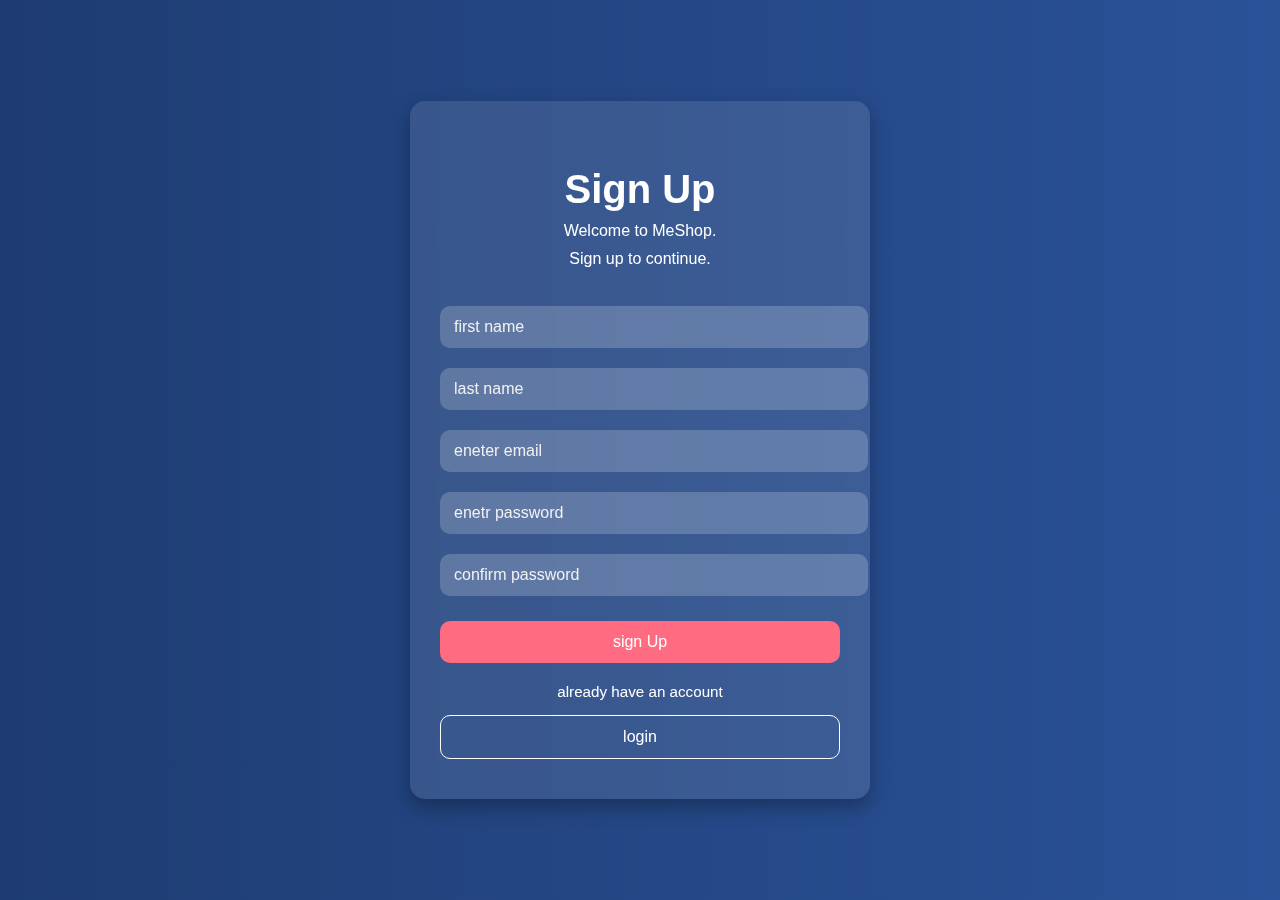
<file: index.html>
<!DOCTYPE html>
<html>
  <head>
    <meta charset="utf-8" />
    <meta http-equiv="X-UA-Compatible" content="IE=edge" />
    <title>MeShop.</title>
    <meta name="description" content="" />
    <meta name="viewport" content="width=device-width, initial-scale=1" />
    <link rel="stylesheet" href="signup.css" />
  </head>
  <body>
    <div class="container">
    <h1>Sign Up</h1>
    <p>Welcome to MeShop.</p>
    <p>Sign up to continue.</p>
    <br/>
    <input type="text" id="fname" placeholder="first name"/>
    <br/>
     <input type="text" id="lname" placeholder="last name"/>
     <br/>
    <input type="email" id="email" placeholder="eneter email"/>
    <br/>
    <input type="password" id="password" placeholder="enetr password"/>
    <br/>
    <input type="password" id="confirmpassword" placeholder="confirm password"/>
    <button id="signup">sign Up</button>
    <p id="error"></p>
    <p id="success"></p>
    <div>
      <p>already have an account</p>
      <button id="login">login</button>
    </div>
     </div>
    <script src="./signup.js">
    </script>
  </body>
</html>
</file>
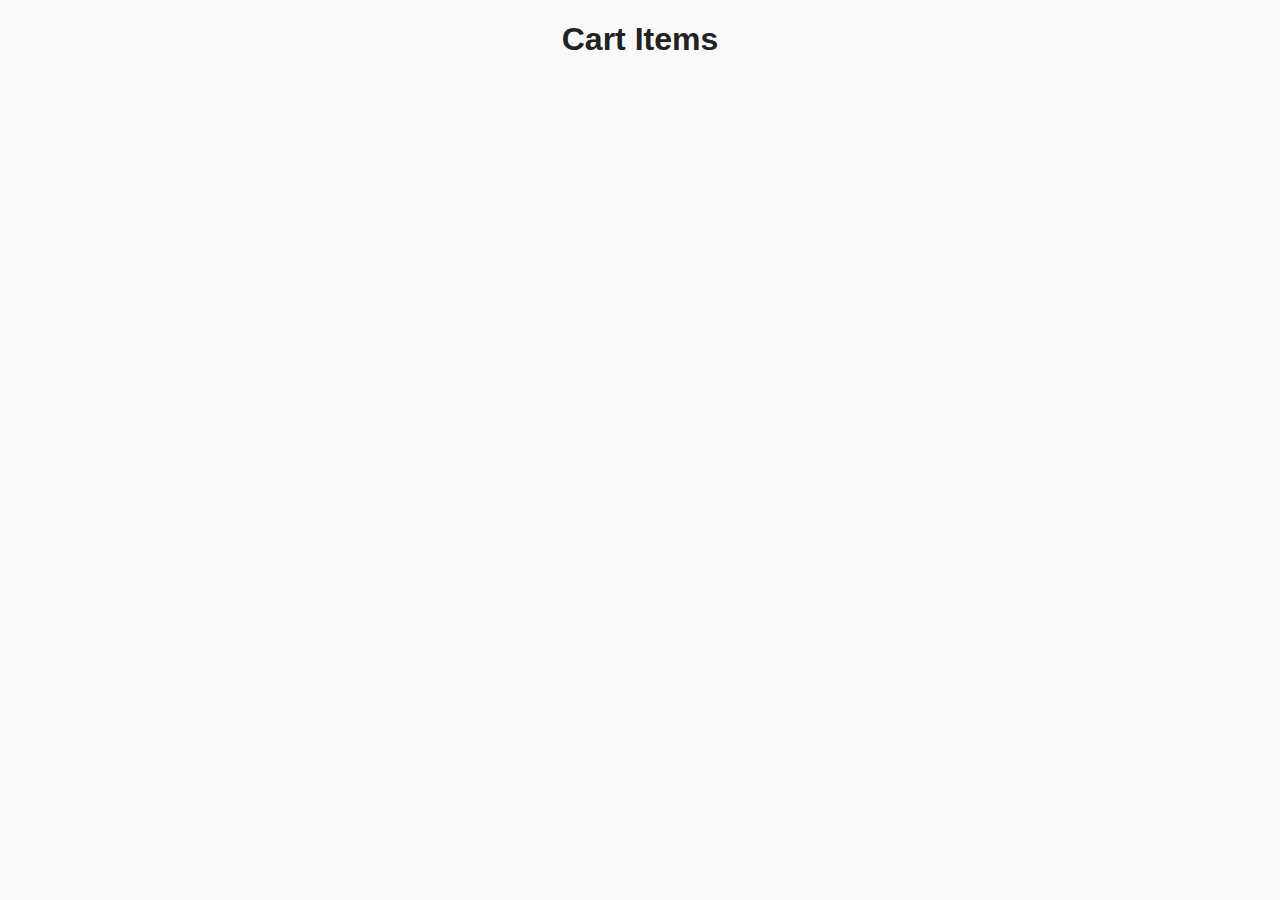
<file: cart/index.html>
<!DOCTYPE html>
<html lang="en">
  <head>
    <meta charset="UTF-8" />
    <meta http-equiv="X-UA-Compatible" content="IE=edge" />
    <meta name="viewport" content="width=device-width, initial-scale=1.0" />
    <title>My Cart</title>
    <link rel="stylesheet" href="./styles.css" />
  </head>
  <body>
     <h1>Cart Items</h1>
    <div class="cart">
        

      </div>
        <div id="item" style="display:none;">
              <img src="../shop/tshirt.png" alt="Item" />
              <div class="info">
                <div class="row">
                  <div class="price">$100</div>
                  <div class="sized">S,M,L</div>
                </div>
                <div class="colors">
                  Colors:
                  <div class="row">
                    <div class="circle" style="background-color: #000"></div>
                    <div class="circle" style="background-color: #4938af"></div>
                    <div class="circle" style="background-color: #203d3e"></div>
                  </div>
                </div>
                <div class="row">Rating:</div>
              </div>
              <button class="removeBtn">Remove</button>
    </div>
    <script src="./script.js"></script>
    <script src="https://checkout.razorpay.com/v1/checkout.js"></script>
  </body>
</html>
</file>
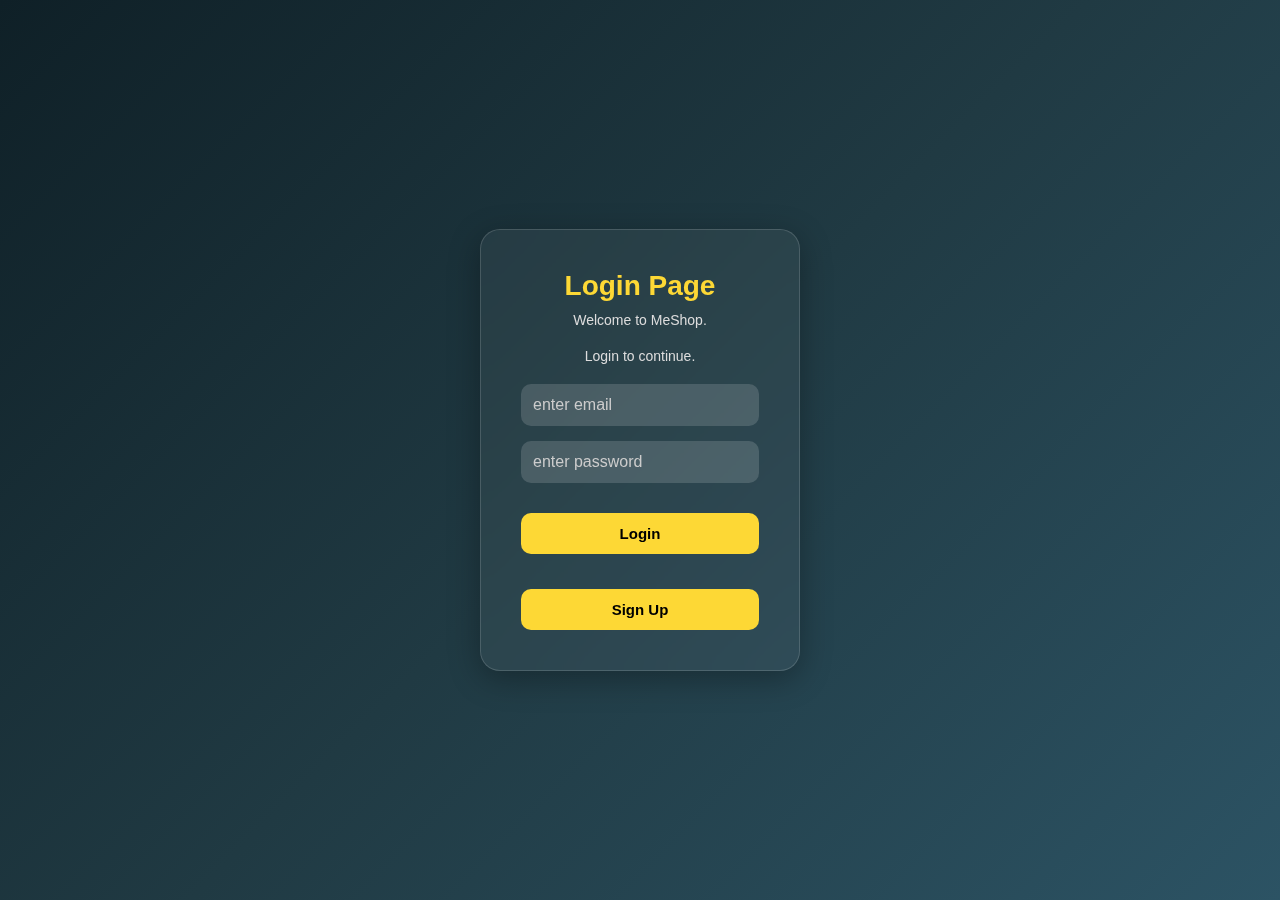
<file: profile/index.html>
<!DOCTYPE html>
<!--[if lt IE 7]>      <html class="no-js lt-ie9 lt-ie8 lt-ie7"> <![endif]-->
<!--[if IE 7]>         <html class="no-js lt-ie9 lt-ie8"> <![endif]-->
<!--[if IE 8]>         <html class="no-js lt-ie9"> <![endif]-->
<!--[if gt IE 8]>      <html class="no-js"> <!--<![endif]-->
<html>
  <head>
    <meta charset="utf-8" />
    <meta http-equiv="X-UA-Compatible" content="IE=edge" />
    <title>Profile</title>
    <meta name="description" content="" />
    <meta name="viewport" content="width=device-width, initial-scale=1" />
    <link rel="stylesheet" href="./styles.css" />
  </head>
  <body>
    <!--[if lt IE 7]>
      <p class="browsehappy">
        You are using an <strong>outdated</strong> browser. Please
        <a href="#">upgrade your browser</a> to improve your experience.
      </p>
    <![endif]-->
    <div class="container1">
      <h1>Welcome to your profile</h1>
      <p>Here you can change your personal information and password.</p>
      <p>Make sure to save your changes before leaving the page.</p>
   </div>
   <div class="container2">
     <div class="inner-container">
      <h1>My profile</h1>
        <input type="text" id="fname" placeholder="first name"/>
      <br/>
      <input type="text" id="lname" placeholder="lastname"/>
      <br/>
      <button id="btn">save info</button>
       <p id="error"></p>
     </div>
     <div class="inner-container">
      <h1>Change your password</h1>
        <input type="text" id="oldpass" placeholder="old password"/>
      <br/>
      <input type="text" id="newpass" placeholder="new password"/>
      <br/>
      <input type="text" id="newpassconfirm" placeholder="confirm password"/>
      <button id="changepass">change password</button>
      <p id="er"></p>
     </div>
    </div>
    <div class="container3">
        <h1>Begin shopping</h1>
        <div>
             <button id="shop">Go to shop page</button>
      <button id="logout">logout</button>
       </div>
    </div>

    <script src="./script.js" async defer></script>
  </body>
</html>
</file>
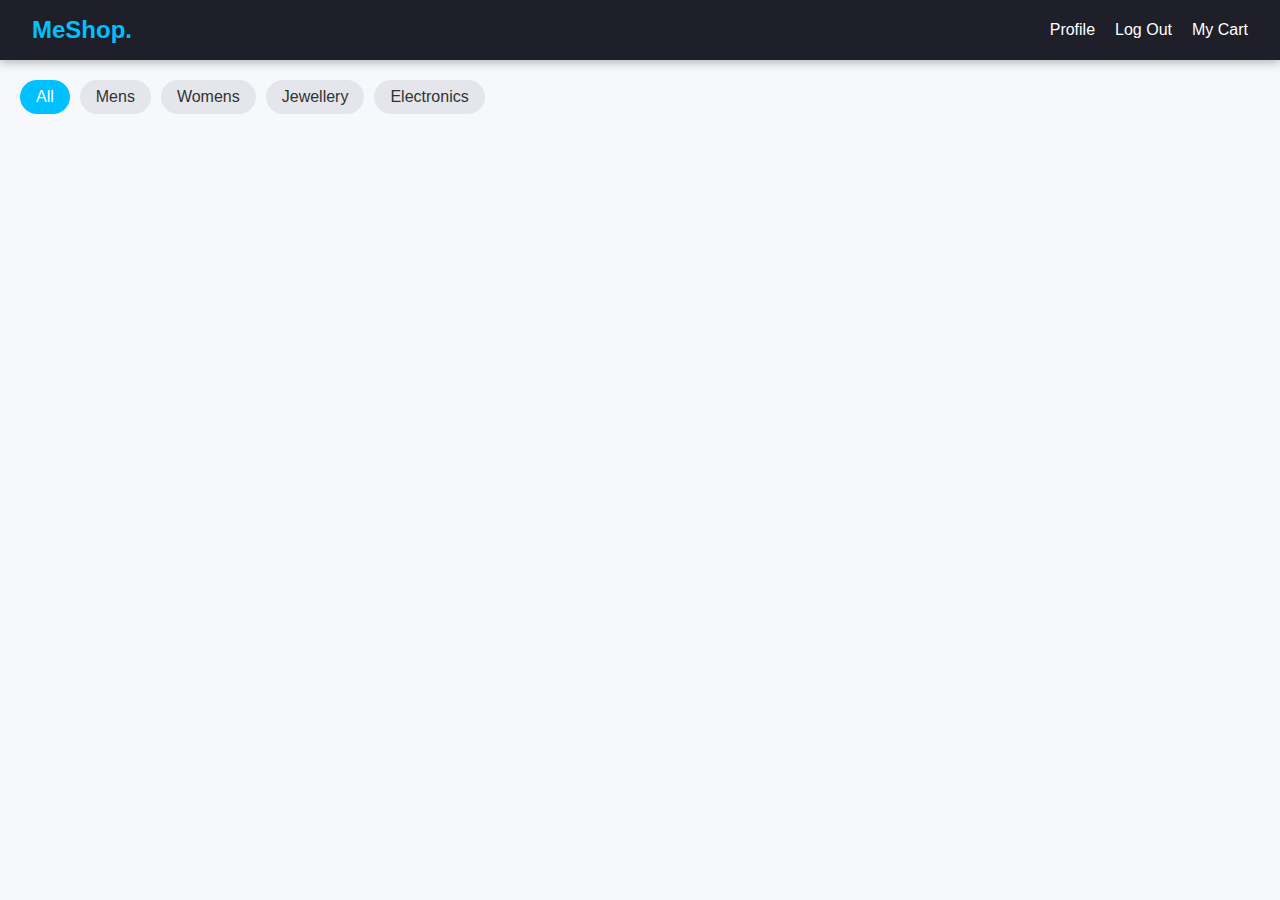
<file: shop/index.html>
<!DOCTYPE html>
<html lang="en">
  <head>
    <meta charset="UTF-8" />
    <meta http-equiv="X-UA-Compatible" content="IE=edge" />
    <meta name="viewport" content="width=device-width, initial-scale=1.0" />
    <title>MeShop.</title>
    <link rel="stylesheet" href="styles.css" />
  </head>
  <body>
    <nav>
      <div class="brand">
        <a href="/">MeShop.</a>
      </div>
      <div class="nav-items">
        <a href="/profile/index.html">Profile</a>
        <button id="logout">Log Out</button>
        <a href="/cart">My Cart</a>
      </div>
    </nav>

    <main>
      <main-content>
        <div class="filters">
          <div class="filter active" data-category="all">All</div>
          <div class="filter" data-category="men's clothing">Mens</div>
          <div class="filter" data-category="women's clothing">Womens</div>
          <div class="filter" data-category="jewelery">Jewellery</div>
          <div class="filter" data-category="electronics">Electronics</div>
        </div>
       <section>
          <div id="product-list" class="items"></div>
       </section>
      </main-content>
    </main>
    <script src="./script.js"></script>
  </body>
</html>
</file>
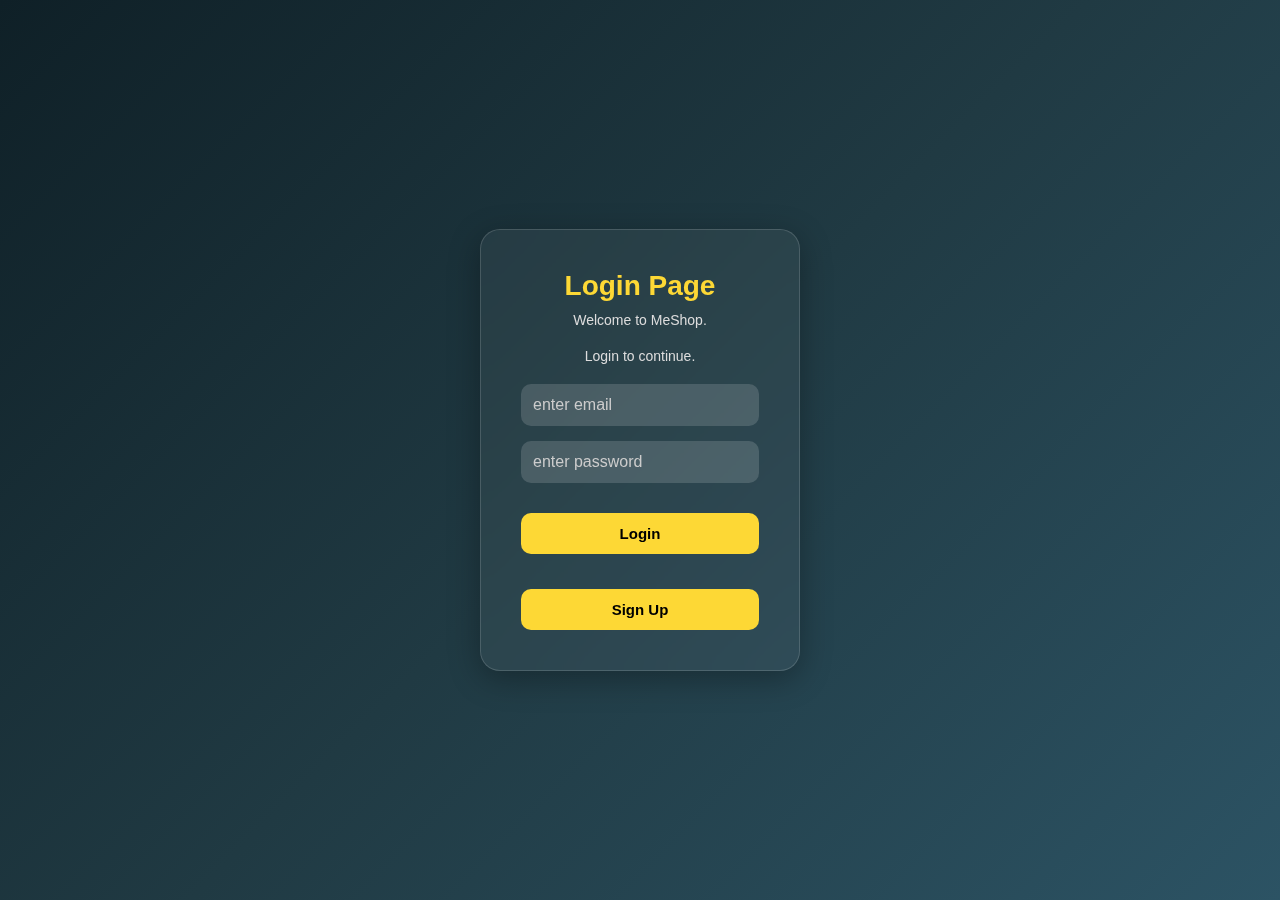
<file: login.html>
<!DOCTYPE html>
<html lang="en">
<head>
    <meta charset="UTF-8">
    <meta name="viewport" content="width=device-width, initial-scale=1.0">
    <link rel="stylesheet" href="login.css">
    <title>Login page</title>
</head>
<body>
    <div class="container">
        <h1>Login Page</h1>
        <p>Welcome to MeShop.</p>
    <p>Login to continue.</p>
    <div class="iner-container">
    <input type="text" id="email" placeholder="enter email"/>
    </div>
    <div class="iner-container">
    <input type="password" id="password" placeholder="enter password"/>
    </div>
    <button id="login">Login</button>
    <p id="error"></p>
    <button id="signup">Sign Up</button>
    </div>
    <script src="./login.js"></script>
</body>
</html>
</file>
<file: signup.css>
/* signup.css */

body {
  margin: 0;
  padding: 0;
  font-family: 'Segoe UI', Tahoma, Geneva, Verdana, sans-serif;
  background: linear-gradient(to right, #1e3c72, #2a5298);
  display: flex;
  align-items: center;
  justify-content: center;
  min-height: 100vh;
  color: #fff;
}

.container {
  background-color: rgba(255, 255, 255, 0.1);
  padding: 40px 30px;
  border-radius: 15px;
  width: 100%;
  max-width: 400px;
  box-shadow: 0 8px 20px rgba(0, 0, 0, 0.3);
  backdrop-filter: blur(12px);
  text-align: center;
}

.container h1 {
  margin-bottom: 10px;
  font-size: 2.5rem;
  font-weight: bold;
}

.container p {
  margin: 10px 0;
  font-size: 1rem;
}

input[type="text"],
input[type="email"],
input[type="password"] {
  width: 100%;
  padding: 12px 14px;
  margin: 10px 0;
  border: none;
  border-radius: 10px;
  background: rgba(255, 255, 255, 0.2);
  color: #fff;
  font-size: 1rem;
}

input::placeholder {
  color: #f1f1f1;
}

button {
  width: 100%;
  padding: 12px;
  margin-top: 15px;
  background-color: #ff6b81;
  color: white;
  border: none;
  border-radius: 10px;
  font-size: 1rem;
  cursor: pointer;
  transition: background-color 0.3s ease;
}

button:hover {
  background-color: #ff4757;
}

#error {
  color: #ffbaba;
  margin-top: 10px;
}

#success {
  color: #baffba;
  margin-top: 10px;
}

.container div {
  margin-top: 20px;
}

.container div p {
  font-size: 0.95rem;
}

.container div button {
  background-color: transparent;
  color: #fff;
  border: 1px solid #fff;
  margin-top: 5px;
  transition: all 0.3s ease;
}

.container div button:hover {
  background-color: #fff;
  color: #2a5298;
}
</file>
<file: cart/styles.css>
/* Overall page layout */
body {
  font-family: 'Segoe UI', Tahoma, Geneva, Verdana, sans-serif;
  margin: 20px;
  background-color: #f9f9f9;
  color: #333;
}

h1 {
  text-align: center;
  margin-bottom: 30px;
  font-size: 2rem;
  color: #222;
}

/* Cart container layout */
.cart {
  display: flex;
  flex-wrap: wrap;
  justify-content: center;
  gap: 20px;
}

/* Item card styling */
#item {
  width: 250px;
  background-color: white;
  border-radius: 12px;
  box-shadow: 0 6px 18px rgba(0, 0, 0, 0.1);
  padding: 16px;
  transition: transform 0.3s;
}

#item:hover {
  transform: translateY(-5px);
}

/* Image styling */
#item img {
  width: 100%;
  height: auto;
  border-radius: 10px;
  margin-bottom: 12px;
}

/* Info section */
.info .row {
  display: flex;
  justify-content: space-between;
  margin-bottom: 8px;
}

.price {
  font-weight: bold;
  font-size: 1.2rem;
  color: #2a2a2a;
}

.sized {
  font-size: 0.9rem;
  color: #555;
}

/* Color section */
.colors {
  font-size: 0.9rem;
  margin-top: 10px;
}

.colors .row {
  display: flex;
  gap: 8px;
  margin-top: 5px;
}

.circle {
  width: 20px;
  height: 20px;
  border-radius: 50%;
  border: 1px solid #ccc;
  cursor: pointer;
}

/* Rating row */
.info .row:last-child {
  font-size: 0.9rem;
  color: #777;
}

/* Button styling */
.removeBtn {
  margin-top: 12px;
  width: 100%;
  padding: 10px;
  background-color: #3b82f6;
  color: white;
  border: none;
  border-radius: 6px;
  font-size: 1rem;
  cursor: pointer;
  transition: background-color 0.3s;
}

#removeBtn:hover {
  background-color: #2563eb;
}
</file>
<file: profile/styles.css>
/* Reset some defaults */
* {
  margin: 0;
  padding: 0;
  box-sizing: border-box;
  font-family: "Segoe UI", Tahoma, Geneva, Verdana, sans-serif;
}

body {
  background: linear-gradient(to right, #141e30, #243b55);
  color: #f1f1f1;
  min-height: 100vh;
  padding: 40px 20px;
}

h1 {
  font-size: 28px;
  margin-bottom: 20px;
  color: #fdd835;
}

.container1,
.container2,
.container3 {
  margin-bottom: 40px;
  padding: 30px;
  background-color: rgba(255, 255, 255, 0.05);
  border-radius: 16px;
  box-shadow: 0 0 20px rgba(0, 0, 0, 0.3);
}

.container2 {
  display: flex;
  flex-wrap: wrap;
  gap: 30px;
}

.inner-container {
  flex: 1;
  min-width: 280px;
}

.inner-container input {
  width: 100%;
  padding: 12px;
  margin: 10px 0;
  border: none;
  border-radius: 8px;
  background: #ffffff12;
  color: #fff;
  font-size: 16px;
  outline: none;
  transition: 0.3s ease;
}

.inner-container input::placeholder {
  color: #ccc;
}

.inner-container input:focus {
  background: #ffffff22;
  border: 1px solid #fdd835;
}

button {
  padding: 12px 24px;
  margin-top: 10px;
  border: none;
  border-radius: 8px;
  background-color: #fdd835;
  color: #000;
  font-weight: bold;
  font-size: 15px;
  cursor: pointer;
  transition: background 0.3s ease;
}

button:hover {
  background-color: #ffeb3b;
}

#error,
#er {
  color: #ff5252;
  margin-top: 10px;
  font-size: 14px;
}

.container3 h1 {
  color: #4caf50;
  margin-bottom: 20px;
}

.container3 button {
  margin-right: 15px;
}

@media (max-width: 768px) {
  .container2 {
    flex-direction: column;
  }
}
</file>
<file: shop/styles.css>
/* Reset and Base Styles */
* {
  margin: 0;
  padding: 0;
  box-sizing: border-box;
}

body {
  font-family: 'Segoe UI', Tahoma, Geneva, Verdana, sans-serif;
  background: #f7f8fc;
  color: #333;
}

/* Navbar */
nav {
  background: #1e1f29;
  color: #fff;
  display: flex;
  justify-content: space-between;
  align-items: center;
  padding: 16px 32px;
  box-shadow: 0 2px 10px rgba(0, 0, 0, 0.3);
  position: sticky;
  top: 0;
  z-index: 1000;
}

nav .brand a {
  color: #00c0ff;
  font-size: 24px;
  font-weight: bold;
  text-decoration: none;
}

.nav-items {
  display: flex;
  gap: 20px;
  align-items: center;
}

.nav-items a,
.nav-items button {
  color: #fff;
  background: none;
  border: none;
  font-size: 16px;
  cursor: pointer;
  text-decoration: none;
}

.nav-items button:hover,
.nav-items a:hover {
  color: #00c0ff;
}

/* Main Layout */
main {
  display: flex;
  padding: 20px;
}

/* Sidebar / Aside */

input[type="text"] {
  width: 300px;
  padding: 10px;
  margin-bottom: 20px;
  border-radius: 5px;
  border: 1px solid #ccc;
}


/* Main Content */
main-content {
  flex: 1;
}

main-content input[type="text"] {
  width: 100%;
  padding: 10px 15px;
  font-size: 16px;
  margin-bottom: 20px;
  border-radius: 6px;
  border: 1px solid #ccc;
}

/* Filter Buttons */
.filters {
  display: flex;
  gap: 10px;
  margin-bottom: 20px;
  flex-wrap: wrap;
}

.filter {
  background: #e4e6eb;
  padding: 8px 16px;
  border-radius: 20px;
  cursor: pointer;
  transition: all 0.3s ease;
  font-weight: 500;
}

.filter:hover {
  background-color: #00c0ff;
  color: #fff;
}

.filter.active {
  background-color: #00c0ff;
  color: #fff;
}

/* Product List */
#product-list {
  display: grid;
  grid-template-columns: repeat(auto-fill, minmax(240px, 1fr));
  gap: 20px;
}

/* Individual Product Card */
.item {
  background: #fff;
  border-radius: 12px;
  box-shadow: 0 2px 12px rgba(0, 0, 0, 0.1);
  overflow: hidden;
  transition: transform 0.3s;
  display: flex;
  flex-direction: column;
  justify-content: space-between;
}

.item:hover {
  transform: translateY(-5px);
}

.item img {
  width: 100%;
  height: 220px;
  object-fit: contain;
  background: #f2f2f2;
}

.info {
  padding: 15px;
}

.row {
  display: flex;
  justify-content: space-between;
  align-items: center;
  margin: 6px 0;
}

.price {
  font-size: 18px;
  font-weight: bold;
  color: #222;
}

.sized {
  font-size: 14px;
  color: #777;
}

/* Color Circles */
.colors {
  font-size: 14px;
}

.colors .row {
  margin-top: 6px;
  display: flex;
  gap: 8px;
}

.circle {
  width: 18px;
  height: 18px;
  border-radius: 50%;
  border: 1px solid #ccc;
}

/* Add Button */
.addBtn,
#addBtn {
  margin: 12px 15px;
  padding: 10px;
  background-color: #00c0ff;
  border: none;
  color: white;
  font-weight: bold;
  border-radius: 6px;
  cursor: pointer;
  transition: background 0.3s;
}

.addBtn:hover,
#addBtn:hover {
  background-color: #008ecc;
}
</file>
<file: login.css>
/* Reset styles */
* {
  margin: 0;
  padding: 0;
  box-sizing: border-box;
  font-family: "Segoe UI", Tahoma, Geneva, Verdana, sans-serif;
}

body {
  height: 100vh;
  background: linear-gradient(135deg, #0f2027, #203a43, #2c5364);
  display: flex;
  align-items: center;
  justify-content: center;
  color: #fff;
}

.container {
  background: rgba(255, 255, 255, 0.05);
  border: 1px solid rgba(255, 255, 255, 0.15);
  padding: 40px;
  border-radius: 20px;
  width: 320px;
  text-align: center;
  box-shadow: 0 8px 32px rgba(0, 0, 0, 0.3);
  backdrop-filter: blur(12px);
}

.container h1 {
  font-size: 28px;
  margin-bottom: 10px;
  color: #fdd835;
}

.container p {
  font-size: 14px;
  color: #ddd;
  margin-bottom: 20px;
}

.iner-container {
  margin: 15px 0;
}

.iner-container input {
  width: 100%;
  padding: 12px;
  border: none;
  border-radius: 10px;
  background: rgba(255, 255, 255, 0.15);
  color: #fff;
  font-size: 16px;
  outline: none;
  transition: all 0.3s ease;
}

.iner-container input::placeholder {
  color: #ccc;
}

.iner-container input:focus {
  background: rgba(255, 255, 255, 0.25);
  border: 1px solid #fdd835;
}

button {
  width: 100%;
  padding: 12px;
  margin-top: 15px;
  border: none;
  border-radius: 10px;
  background-color: #fdd835;
  color: #000;
  font-weight: bold;
  font-size: 15px;
  cursor: pointer;
  transition: background 0.3s ease;
}

button:hover {
  background-color: #ffeb3b;
}

#error {
  color: #ff5252;
  font-size: 13px;
  margin-top: 10px;
}
</file>
